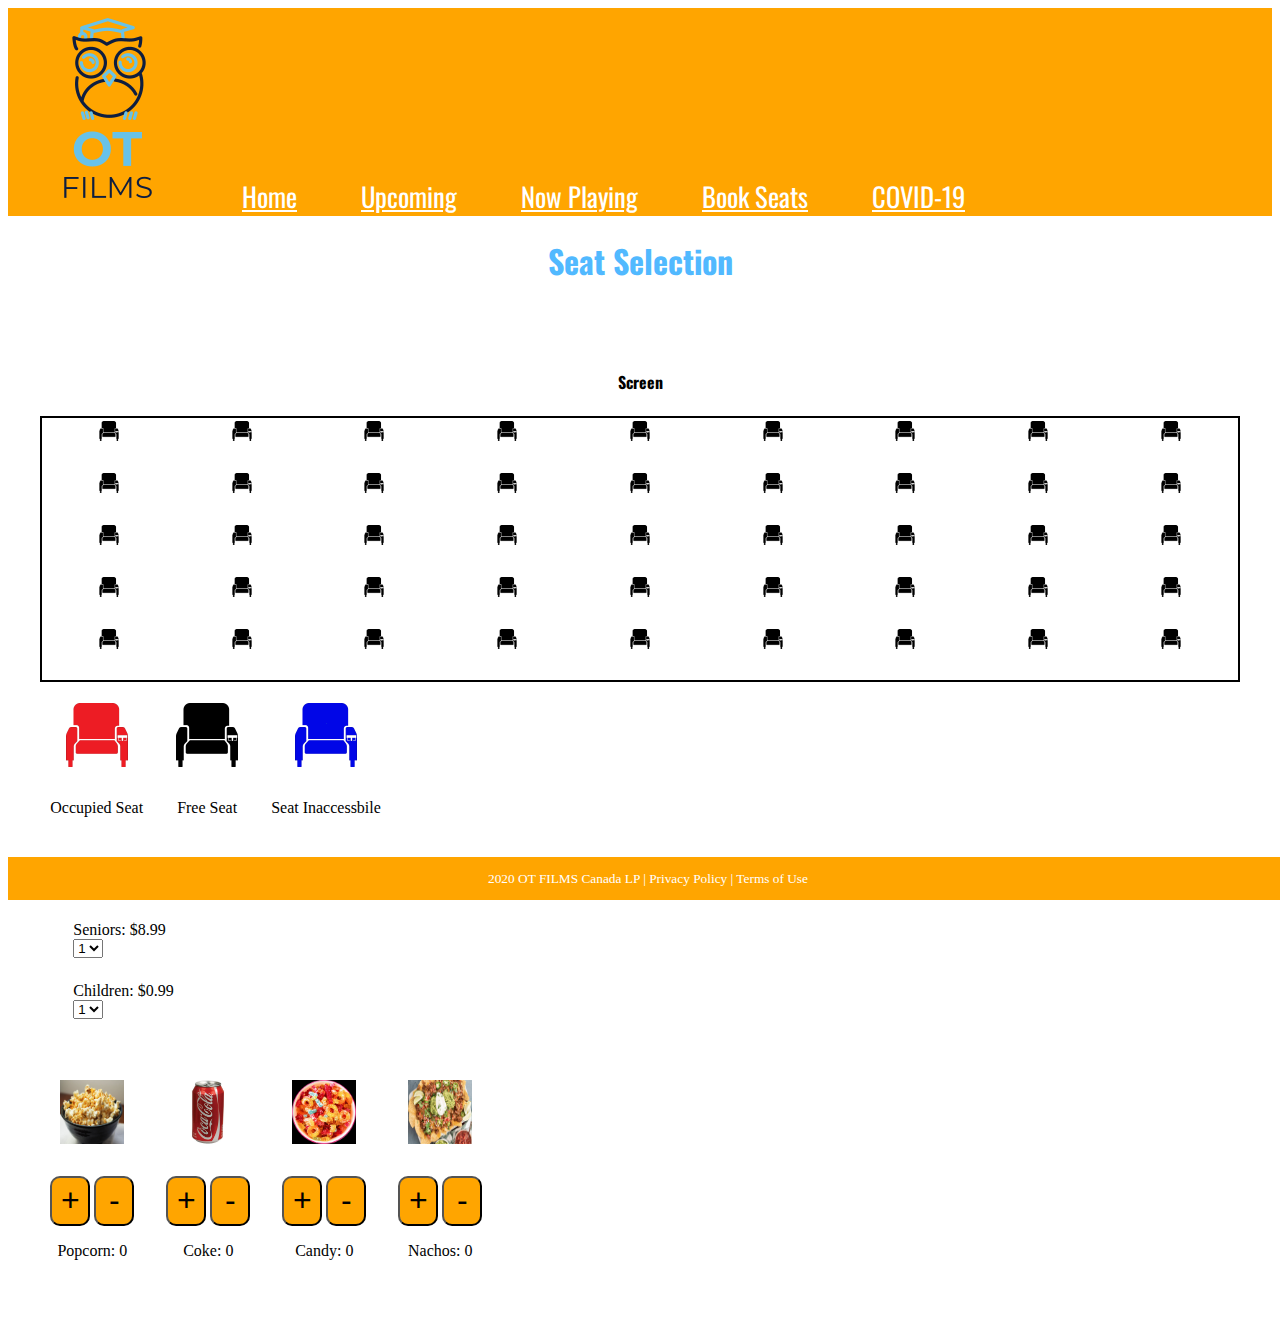
<file: bookSeats.html>
<!DOCTYPE html>
	<html>
				<head>
                    <title>Book Seats</title>
						<script type="text/javascript" src="bookSeats.js"></script>
						<link rel="stylesheet" href="https://cdn.jsdelivr.net/npm/bootstrap@4.5.3/dist/css/bootstrap.min.css" integrity="sha384-TX8t27EcRE3e/ihU7zmQxVncDAy5uIKz4rEkgIXeMed4M0jlfIDPvg6uqKI2xXr2" crossorigin="anonymous">
					    
						<link rel="stylesheet" href ="homestyle.css">

						<link rel="stylesheet" href = "bookSeatStyle.css">
						<link href="https://fonts.googleapis.com/css2?family=Oswald&display=swap" rel="stylesheet">
						
				</head>


				<body>
						<nav class="navbar navbar-custom ">
                        <img src="images/Logo.png" alt="Logo is missing from the current directory" height="200" width="200"/>
                           <a class="navbar-brand" href="home.html">Home</a> 
                           <a class="navbar-brand" href="upcoming.html">Upcoming</a>
                           <a class="navbar-brand" href="nowPlaying.html">Now Playing</a>
                           <a class="navbar-brand" href="bookSeats.html">Book Seats</a>
                           <a class="navbar-brand" href="covid.html">COVID-19</a> 
                           <a class="navbar-brand"></a>     				
        				</nav>


						<h1 style="color: rgb(81, 185, 255); font-family: 'Oswald', sans-serif;">Seat Selection</h1>
						<br>
						<h4>Screen</h4>
						<div class="seatSelection">

							<table class="selectSeat">
								

								<tr>

									<td><input type="checkbox" style="display: none;" id="r1c1" name="r1c1" value=""><label for="r1c1"><img src="images/freeseat.png" height="20" width="20"/></label></td>
									<td><input type="checkbox" style="display: none;" id="r1c2" name="r1c2" value=""><label for="r1c2"><img src="images/freeseat.png" height="20" width="20"/></label></td>
									<td><input type="checkbox" style="display: none;" id="r1c3" name="r1c3" value=""><label for="r1c3"><img src="images/freeseat.png" height="20" width="20"/></label></td>
									<td><input type="checkbox" style="display: none;" id="r1c4" name="r1c4" value=""><label for="r1c4"><img src="images/freeseat.png" height="20" width="20"/></label></td>
									<td><input type="checkbox" style="display: none;" id="r1c5" name="r1c5" value=""><label for="r1c5"><img src="images/freeseat.png" height="20" width="20"/></label></td>
									<td><input type="checkbox" style="display: none;" id="r1c6" name="r1c6" value=""><label for="r1c6"><img src="images/freeseat.png" height="20" width="20"/></label></td>
									<td><input type="checkbox" style="display: none;" id="r1c7" name="r1c7" value=""><label for="r1c7"><img src="images/freeseat.png" height="20" width="20"/></label></td>
									<td><input type="checkbox" style="display: none;" id="r1c8" name="r1c8" value=""><label for="r1c8"><img src="images/freeseat.png" height="20" width="20"/></label></td>
									<td><input type="checkbox" style="display: none;" id="r1c9" name="r1c9" value=""><label for="r1c9"><img src="images/freeseat.png" height="20" width="20"/></label></td>

								</tr>

								<tr>

									<td><input type="checkbox" style="display: none;" id="r2c1" name="r2c1" value=""><label for="r2c1"><img src="images/freeseat.png" height="20" width="20"/></label></td>
									<td><input type="checkbox" style="display: none;" id="r2c2" name="r2c2" value=""><label for="r2c2"><img src="images/freeseat.png" height="20" width="20"/></label></td>
									<td><input type="checkbox" style="display: none;" id="r2c3" name="r2c3" value=""><label for="r2c3"><img src="images/freeseat.png" height="20" width="20"/></label></td>
									<td><input type="checkbox" style="display: none;" id="r2c4" name="r2c4" value=""><label for="r2c4"><img src="images/freeseat.png" height="20" width="20"/></label></td>
									<td><input type="checkbox" style="display: none;" id="r2c5" name="r2c5" value=""><label for="r2c5"><img src="images/freeseat.png" height="20" width="20"/></label></td>
									<td><input type="checkbox" style="display: none;" id="r2c6" name="r2c6" value=""><label for="r2c6"><img src="images/freeseat.png" height="20" width="20"/></label></td>
									<td><input type="checkbox" style="display: none;" id="r2c7" name="r2c7" value=""><label for="r2c7"><img src="images/freeseat.png" height="20" width="20"/></label></td>
									<td><input type="checkbox" style="display: none;" id="r2c8" name="r2c8" value=""><label for="r2c8"><img src="images/freeseat.png" height="20" width="20"/></label></td>
									<td><input type="checkbox" style="display: none;" id="r2c9" name="r2c9" value=""><label for="r2c9"><img src="images/freeseat.png" height="20" width="20"/></label></td>


								</tr>

								<tr>
								
									<td><input type="checkbox" style="display: none;" id="r3c1" name="r3c1" value=""><label for="r3c1"><img src="images/freeseat.png" height="20" width="20"/></label></td>
									<td><input type="checkbox" style="display: none;" id="r3c2" name="r3c2" value=""><label for="r3c2"><img src="images/freeseat.png" height="20" width="20"/></label></td>
									<td><input type="checkbox" style="display: none;" id="r3c3" name="r3c3" value=""><label for="r3c3"><img src="images/freeseat.png" height="20" width="20"/></label></td>
									<td><input type="checkbox" style="display: none;" id="r3c4" name="r3c4" value=""><label for="r3c4"><img src="images/freeseat.png" height="20" width="20"/></label></td>
									<td><input type="checkbox" style="display: none;" id="r3c5" name="r3c5" value=""><label for="r3c5"><img src="images/freeseat.png" height="20" width="20"/></label></td>
									<td><input type="checkbox" style="display: none;" id="r3c6" name="r3c6" value=""><label for="r3c6"><img src="images/freeseat.png" height="20" width="20"/></label></td>
									<td><input type="checkbox" style="display: none;" id="r3c7" name="r3c7" value=""><label for="r3c7"><img src="images/freeseat.png" height="20" width="20"/></label></td>
									<td><input type="checkbox" style="display: none;" id="r3c8" name="r3c8" value=""><label for="r3c8"><img src="images/freeseat.png" height="20" width="20"/></label></td>
									<td><input type="checkbox" style="display: none;" id="r3c9" name="r3c9" value=""><label for="r3c9"><img src="images/freeseat.png" height="20" width="20"/></label></td>
								
								
								</tr>

								<tr>
								
									<td><input type="checkbox" style="display: none;" id="r4c1" name="r4c1" value=""><label for="r4c1"><img src="images/freeseat.png" height="20" width="20"/></label></td>
									<td><input type="checkbox" style="display: none;" id="r4c2" name="r4c2" value=""><label for="r4c2"><img src="images/freeseat.png" height="20" width="20"/></label></td>
									<td><input type="checkbox" style="display: none;" id="r4c3" name="r4c3" value=""><label for="r4c3"><img src="images/freeseat.png" height="20" width="20"/></label></td>
									<td><input type="checkbox" style="display: none;" id="r4c4" name="r4c4" value=""><label for="r4c4"><img src="images/freeseat.png" height="20" width="20"/></label></td>
									<td><input type="checkbox" style="display: none;" id="r4c5" name="r4c5" value=""><label for="r4c5"><img src="images/freeseat.png" height="20" width="20"/></label></td>
									<td><input type="checkbox" style="display: none;" id="r4c6" name="r4c6" value=""><label for="r4c6"><img src="images/freeseat.png" height="20" width="20"/></label></td>
									<td><input type="checkbox" style="display: none;" id="r4c7" name="r4c7" value=""><label for="r4c7"><img src="images/freeseat.png" height="20" width="20"/></label></td>
									<td><input type="checkbox" style="display: none;" id="r4c8" name="r4c8" value=""><label for="r4c8"><img src="images/freeseat.png" height="20" width="20"/></label></td>
									<td><input type="checkbox" style="display: none;" id="r4c9" name="r4c9" value=""><label for="r4c9"><img src="images/freeseat.png" height="20" width="20"/></label></td>
								
								
								</tr>


								<tr>
								
									<td><input type="checkbox" style="display: none;" id="r5c1" name="r5c1" value=""><label for="r5c1"><img src="images/freeseat.png" height="20" width="20"/></label></td>
									<td><input type="checkbox" style="display: none;" id="r5c2" name="r5c2" value=""><label for="r5c2"><img src="images/freeseat.png" height="20" width="20"/></label></td>
									<td><input type="checkbox" style="display: none;" id="r5c3" name="r5c3" value=""><label for="r5c3"><img src="images/freeseat.png" height="20" width="20"/></label></td>
									<td><input type="checkbox" style="display: none;" id="r5c4" name="r5c4" value=""><label for="r5c4"><img src="images/freeseat.png" height="20" width="20"/></label></td>
									<td><input type="checkbox" style="display: none;" id="r5c5" name="r5c5" value=""><label for="r5c5"><img src="images/freeseat.png" height="20" width="20"/></label></td>
									<td><input type="checkbox" style="display: none;" id="r5c6" name="r5c6" value=""><label for="r5c6"><img src="images/freeseat.png" height="20" width="20"/></label></td>
									<td><input type="checkbox" style="display: none;" id="r5c7" name="r5c7" value=""><label for="r5c7"><img src="images/freeseat.png" height="20" width="20"/></label></td>
									<td><input type="checkbox" style="display: none;" id="r5c8" name="r5c8" value=""><label for="r5c8"><img src="images/freeseat.png" height="20" width="20"/></label></td>
									<td><input type="checkbox" style="display: none;" id="r5c9" name="r5c9" value=""><label for="r5c9"><img src="images/freeseat.png" height="20" width="20"/></label></td>
								
								
								</tr>

							</table>

						</div>
						<br>

						<div class="seatLegend">

							<table>
								<tr>
									<td><img src="images/occupiedseat.png" width="64" height="64"></td>
									<td><img src="images/freeseat.png" width="64" height="64"></td>
									<td><img src="images/covidChair.png" width="64" height="64"></td>
								</tr>

								<tr>
									<td>Occupied Seat</td>
									<td>Free Seat</td>
									<td>Seat Inaccessbile</td>

								</tr>


							</table>


						</div>


						<div class="seatLegend">

							<ul>
								<li>
									<label for="Adults">Adults: $12.99</label>
									<select name="Adults" id="Adults">
									<option value="1">1</option>
									<option value="2">2</option>
									</select>
								</li>
								<li>
									<label for="Seniors">Seniors: $8.99</label>
									<select name="Seniors" id="Seniors">
									<option value="1">1</option>
									<option value="2">2</option>
									</select>
								</li>
								<li>
									<label for="Children">Children: $0.99</label>
									<select name="Children" id="Children">
									<option value="1">1</option>
									<option value="2">2</option>
									</select>
								</li>

							</ul>
					
						</div>
						<br>
						<div class="seatLegend">

							<table>

								<tr>
									<td><img src="images/popcorn.png" width="64" height="64"></td>
									<td><img src="images/coke.png" width="64" height="64"></td>
									<td><img src="images/candy.png" width="64" height="64"></td>
									<td><img src="images/nachos.png" width="64" height="64"></td>
								</tr>



								<tr>
									
									<td>
										<button type="button"  onclick="addPopcorn()" class="add">+</button>
										<button type="button"  onclick="minusPopcorn()" class="minus">-</button>
										<p>Popcorn: <span id="popcornOut">0</span></p>
									</td>
									
									<td>
										<button type="button"  onclick="addCoke()" class="add">+</button>
										<button type="button"  onclick="minusCoke()" class="minus">-</button>
										<p>Coke: <span id="cokeOut">0</span></p>
									</td>
									<td>
										<button type="button"  onclick="addCandy()" class="add">+</button>
										<button type="button"  onclick="minusCandy()" class="minus">-</button>
										<p>Candy: <span id="candyOut">0</span></p>
									</td>
									<td>
										<button type="button"  onclick="addNachos()" class="add">+</button>
										<button type="button"  onclick="minusNachos()" class="minus">-</button>
										<p>Nachos: <span id="nachosOut">0</span></p>
									</td>
									

								</tr>


							</table>

							<br>

						</div>




                        <div class="navbar-b">
							<p>2020 OT FILMS Canada LP | Privacy Policy | Terms of Use</p>
						</div>
                        <script src="https://code.jquery.com/jquery-3.5.1.slim.min.js" integrity="sha384-DfXdz2htPH0lsSSs5nCTpuj/zy4C+OGpamoFVy38MVBnE+IbbVYUew+OrCXaRkfj" crossorigin="anonymous"></script>
   						<script src="https://cdn.jsdelivr.net/npm/bootstrap@4.5.3/dist/js/bootstrap.bundle.min.js" integrity="sha384-ho+j7jyWK8fNQe+A12Hb8AhRq26LrZ/JpcUGGOn+Y7RsweNrtN/tE3MoK7ZeZDyx" crossorigin="anonymous"></script>

				</body>

	</html>
</file>
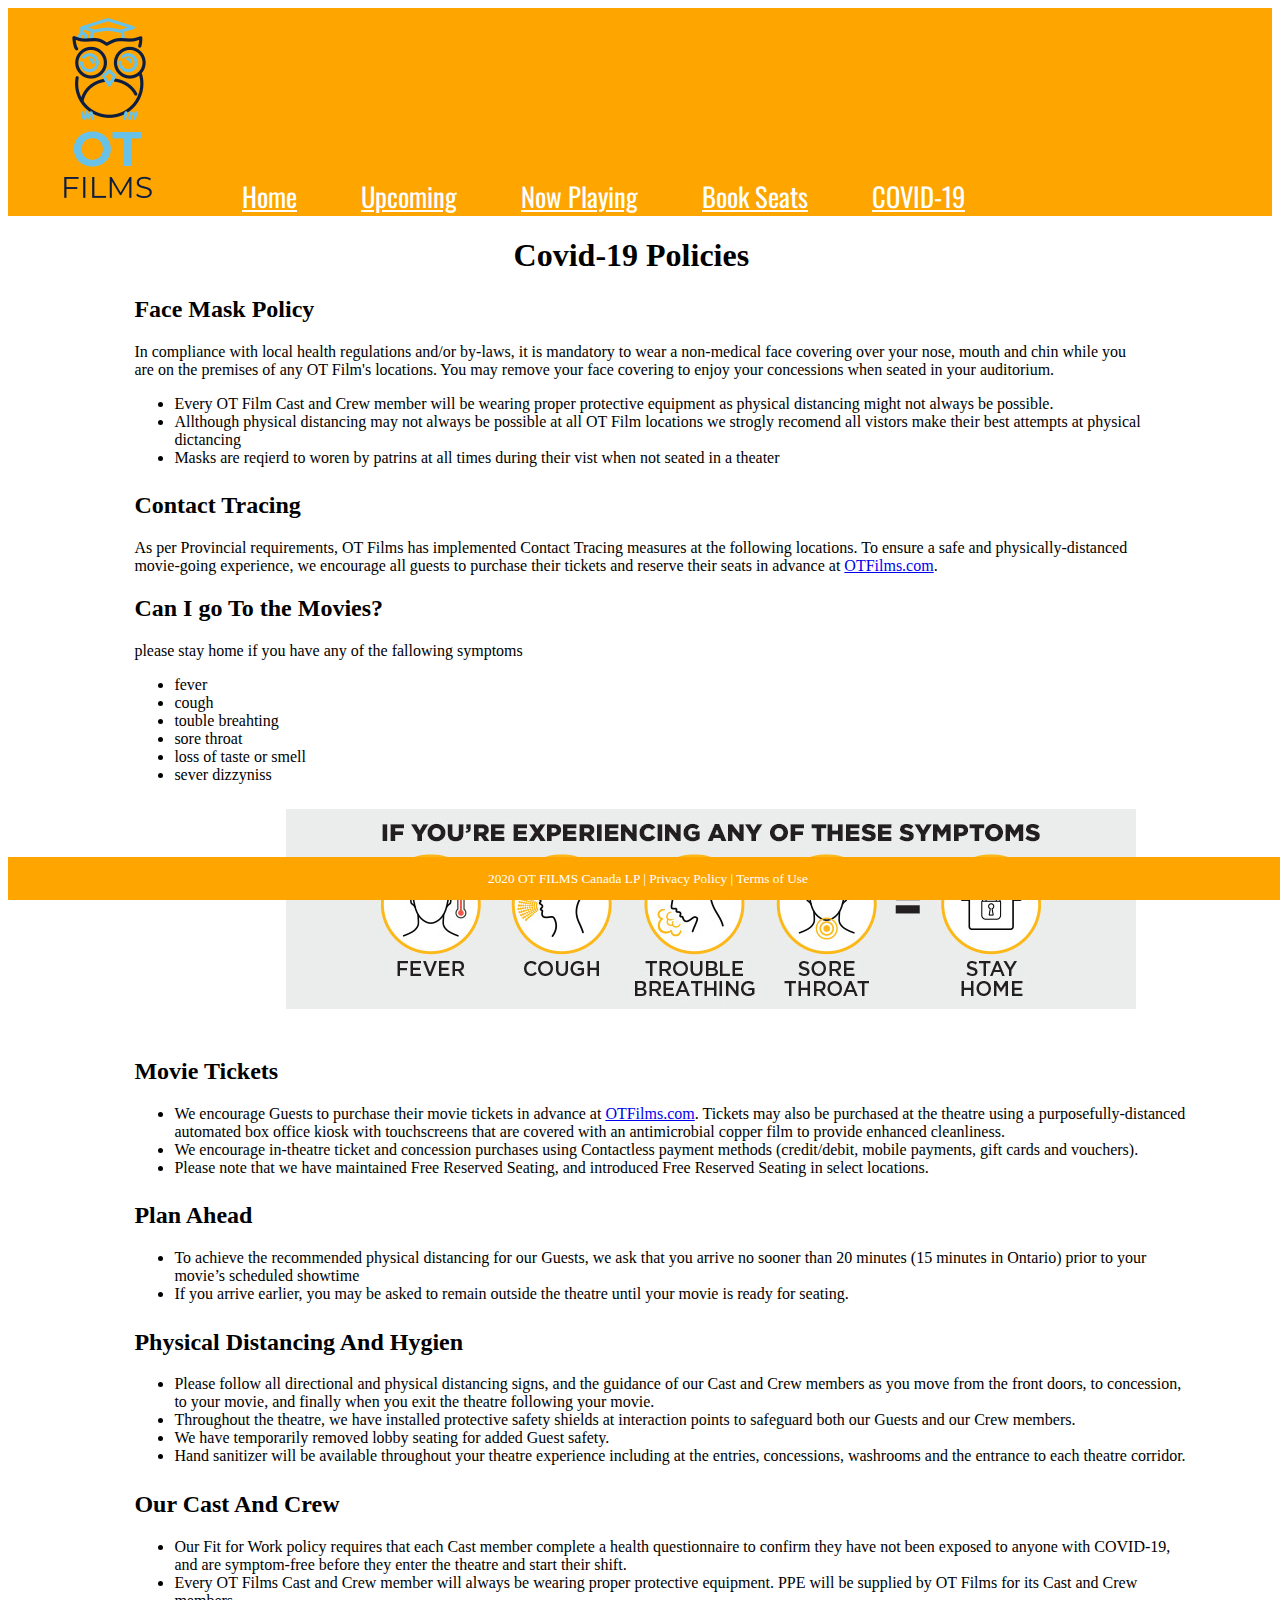
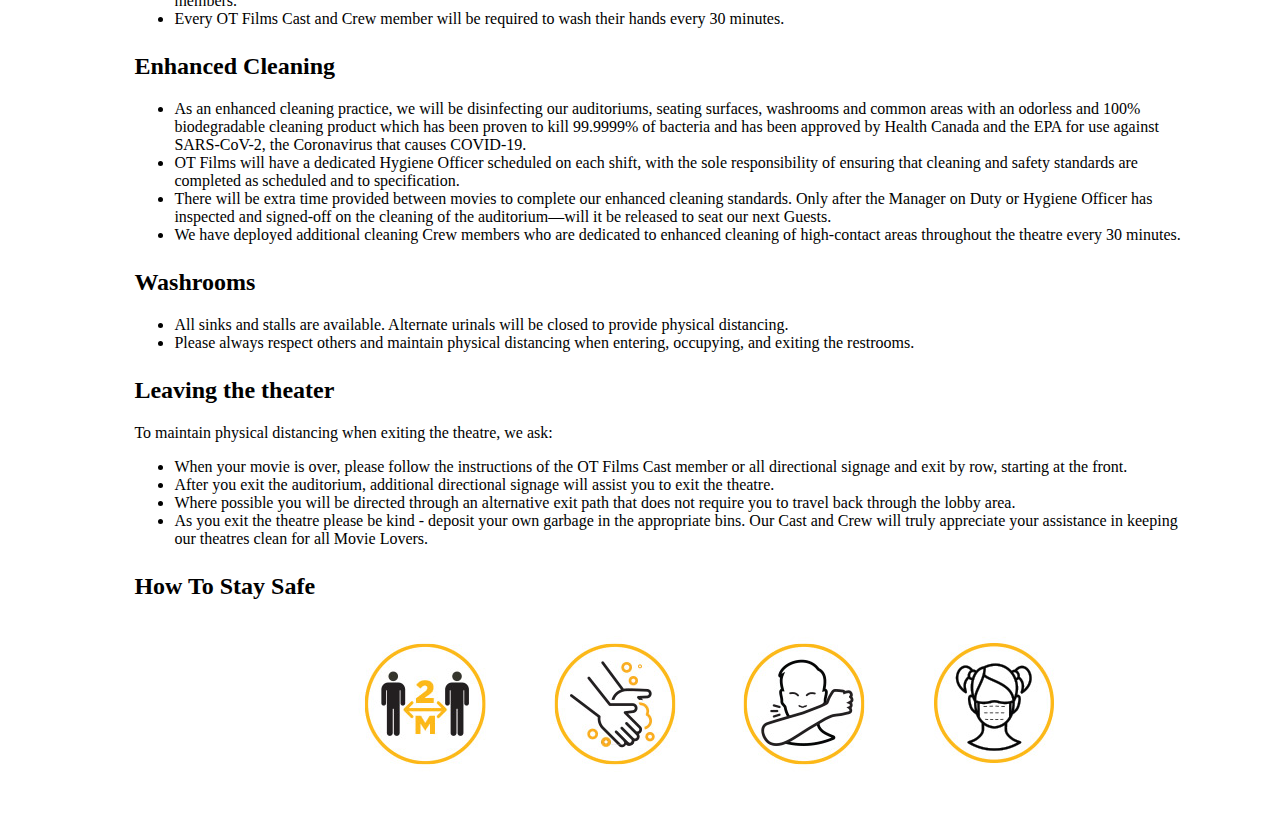
<file: covid.html>
<!DOCTYPE html>
	<html>
				<head>
                    <title>COVID-19</title>
                        
						<link rel="stylesheet" href="https://cdn.jsdelivr.net/npm/bootstrap@4.5.3/dist/css/bootstrap.min.css" integrity="sha384-TX8t27EcRE3e/ihU7zmQxVncDAy5uIKz4rEkgIXeMed4M0jlfIDPvg6uqKI2xXr2" crossorigin="anonymous">
					    
						<link rel="stylesheet" href ="homestyle.css">
						<link rel="stylesheet" href="covidstyle.css">
						<link href="https://fonts.googleapis.com/css2?family=Oswald&display=swap" rel="stylesheet">	
                        
				</head>


				<body>
						<nav class="navbar navbar-custom ">
                            <img src="images/Logo.png" alt="Logo is missing from the current directory" height="200" width="200"/>
                           <a class="navbar-brand" href="home.html">Home</a> 
                           <a class="navbar-brand" href="upcoming.html">Upcoming</a>
                           <a class="navbar-brand" href="nowPlaying.html">Now Playing</a>
                           <a class="navbar-brand" href="bookSeats.php">Book Seats</a>
                           <a class="navbar-brand" href="covid.html">COVID-19</a> 
                           <a class="navbar-brand"></a>     				
        				</nav>

                        <div class="navbar-b">
							<p>2020 OT FILMS Canada LP | Privacy Policy | Terms of Use</p>
						</div>
                        <script src="https://code.jquery.com/jquery-3.5.1.slim.min.js" integrity="sha384-DfXdz2htPH0lsSSs5nCTpuj/zy4C+OGpamoFVy38MVBnE+IbbVYUew+OrCXaRkfj" crossorigin="anonymous"></script>
   						<script src="https://cdn.jsdelivr.net/npm/bootstrap@4.5.3/dist/js/bootstrap.bundle.min.js" integrity="sha384-ho+j7jyWK8fNQe+A12Hb8AhRq26LrZ/JpcUGGOn+Y7RsweNrtN/tE3MoK7ZeZDyx" crossorigin="anonymous"></script>

						
						<h1>Covid-19 Policies</h1>
						
					<div>
						<h2>Face Mask Policy</h2>
						<p>In compliance with local health regulations and/or by-laws, it is mandatory to wear a non-medical face covering over your nose, mouth and chin while you are on the premises of any OT Film's locations. You may remove your face covering to enjoy your concessions when seated in your auditorium.</p>
						<ul>
							<li>Every OT Film Cast and Crew member will be wearing proper protective equipment as physical distancing might not always be possible.</li>
							<li>Allthough physical distancing may not always be possible at all OT Film locations we strogly recomend all vistors make their best attempts at physical dictancing</li>
							<li>Masks are reqierd to woren by patrins at all times during their vist when not seated in a theater</li>
						</ul>
					</div>

					<div>
						<h2>Contact Tracing</h2>
						<p>As per Provincial requirements, OT Films has implemented Contact Tracing measures at the following locations. To ensure a safe and physically-distanced movie-going experience, we encourage all guests to purchase their tickets and reserve their seats in advance at <a href="bookSeats.html" class="override">OTFilms.com</a>.</p>
					</div>

					<div>
						<h2>Can I go To the Movies?</h2>
						<p>please stay home if you have any of the fallowing symptoms</p>
						<ul>
							<li>fever</li>
							<li>cough</li>
							<li>touble breahting</li>
							<li>sore throat</li>
							<li>loss of taste or smell</li>
							<li>sever dizzyniss</li>
						</ul>
						<img src="images/symptoms.jpg" alt="error loading stay home image" class="center"/> 
					</div>

					<div>
						<h2>Movie Tickets</h2>
						<ul>
							<li>We encourage Guests to purchase their movie tickets in advance at <a href="bookSeats.html" class="override">OTFilms.com</a>. Tickets may also be purchased at the theatre using a purposefully-distanced automated box office kiosk with touchscreens that are covered with an antimicrobial copper film to provide enhanced cleanliness.</li>
							<li>We encourage in-theatre ticket and concession purchases using Contactless payment methods (credit/debit, mobile payments, gift cards and vouchers).</li>
							<li>Please note that we have maintained Free Reserved Seating, and introduced Free Reserved Seating in select locations.</li>
						</ul>
					</div>

					<div>
						<h2>Plan Ahead</h2>
						<ul>
							<li>To achieve the recommended physical distancing for our Guests, we ask that you arrive no sooner than 20 minutes (15 minutes in Ontario) prior to your movie’s scheduled showtime</li>
							<li>If you arrive earlier, you may be asked to remain outside the theatre until your movie is ready for seating.</li>
						</ul>
					</div>

					<div>
						<h2>Physical Distancing And Hygien</h2>
						<ul>
							<li>Please follow all directional and physical distancing signs, and the guidance of our Cast and Crew members as you move from the front doors, to concession, to your movie, and finally when you exit the theatre following your movie.</li>
							<li>Throughout the theatre, we have installed protective safety shields at interaction points to safeguard both our Guests and our Crew members.</li>
							<li>We have temporarily removed lobby seating for added Guest safety.</li>
							<li>Hand sanitizer will be available throughout your theatre experience including at the entries, concessions, washrooms and the entrance to each theatre corridor.</li>
						</ul>
					</div>

					<div>
						<h2>Our Cast And Crew</h2>
						<ul>
							<li>Our Fit for Work policy requires that each Cast member complete a health questionnaire to confirm they have not been exposed to anyone with COVID-19, and are symptom-free before they enter the theatre and start their shift.</li>
							<li>Every OT Films Cast and Crew member will always be wearing proper protective equipment. PPE will be supplied by OT Films for its Cast and Crew members.</li>
							<li>Every OT Films Cast and Crew member will be required to wash their hands every 30 minutes.</li>
						</ul>
					</div>

					<div>
						<h2>Enhanced Cleaning</h2>
						<ul>
							<li>As an enhanced cleaning practice, we will be disinfecting our auditoriums, seating surfaces, washrooms and common areas with an odorless and 100% biodegradable cleaning product which has been proven to kill 99.9999% of bacteria and has been approved by Health Canada and the EPA for use against SARS-CoV-2, the Coronavirus that causes COVID-19.</li>
							<li>OT Films will have a dedicated Hygiene Officer scheduled on each shift, with the sole responsibility of ensuring that cleaning and safety standards are completed as scheduled and to specification.</li>
							<li>There will be extra time provided between movies to complete our enhanced cleaning standards. Only after the Manager on Duty or Hygiene Officer has inspected and signed-off on the cleaning of the auditorium—will it be released to seat our next Guests.</li>
							<li>We have deployed additional cleaning Crew members who are dedicated to enhanced cleaning of high-contact areas throughout the theatre every 30 minutes.</li>
						</ul>
					</div>

					<div>
						<h2>Washrooms</h2>
						<ul>
							<li>All sinks and stalls are available. Alternate urinals will be closed to provide physical distancing.</li>
							<li>Please always respect others and maintain physical distancing when entering, occupying, and exiting the restrooms.</li>
						</ul>
					</div>

					<div>
						<h2>Leaving the theater</h2>
						<p>To maintain physical distancing when exiting the theatre, we ask:</p>
						<ul>
							<li>When your movie is over, please follow the instructions of the OT Films Cast member or all directional signage and exit by row, starting at the front.</li>
							<li>After you exit the auditorium, additional directional signage will assist you to exit the theatre.</li>
							<li>Where possible you will be directed through an alternative exit path that does not require you to travel back through the lobby area.</li>
							<li>As you exit the theatre please be kind - deposit your own garbage in the appropriate bins. Our Cast and Crew will truly appreciate your assistance in keeping our theatres clean for all Movie Lovers.</li>
						</ul>
					</div>

					<div>
						<h2>How To Stay Safe</h2>
						<img src="images/safetyguidlines.jpg" alt="error loading stay home image" class="center"/> 
					</div>

					</body>

	</html>
</file>
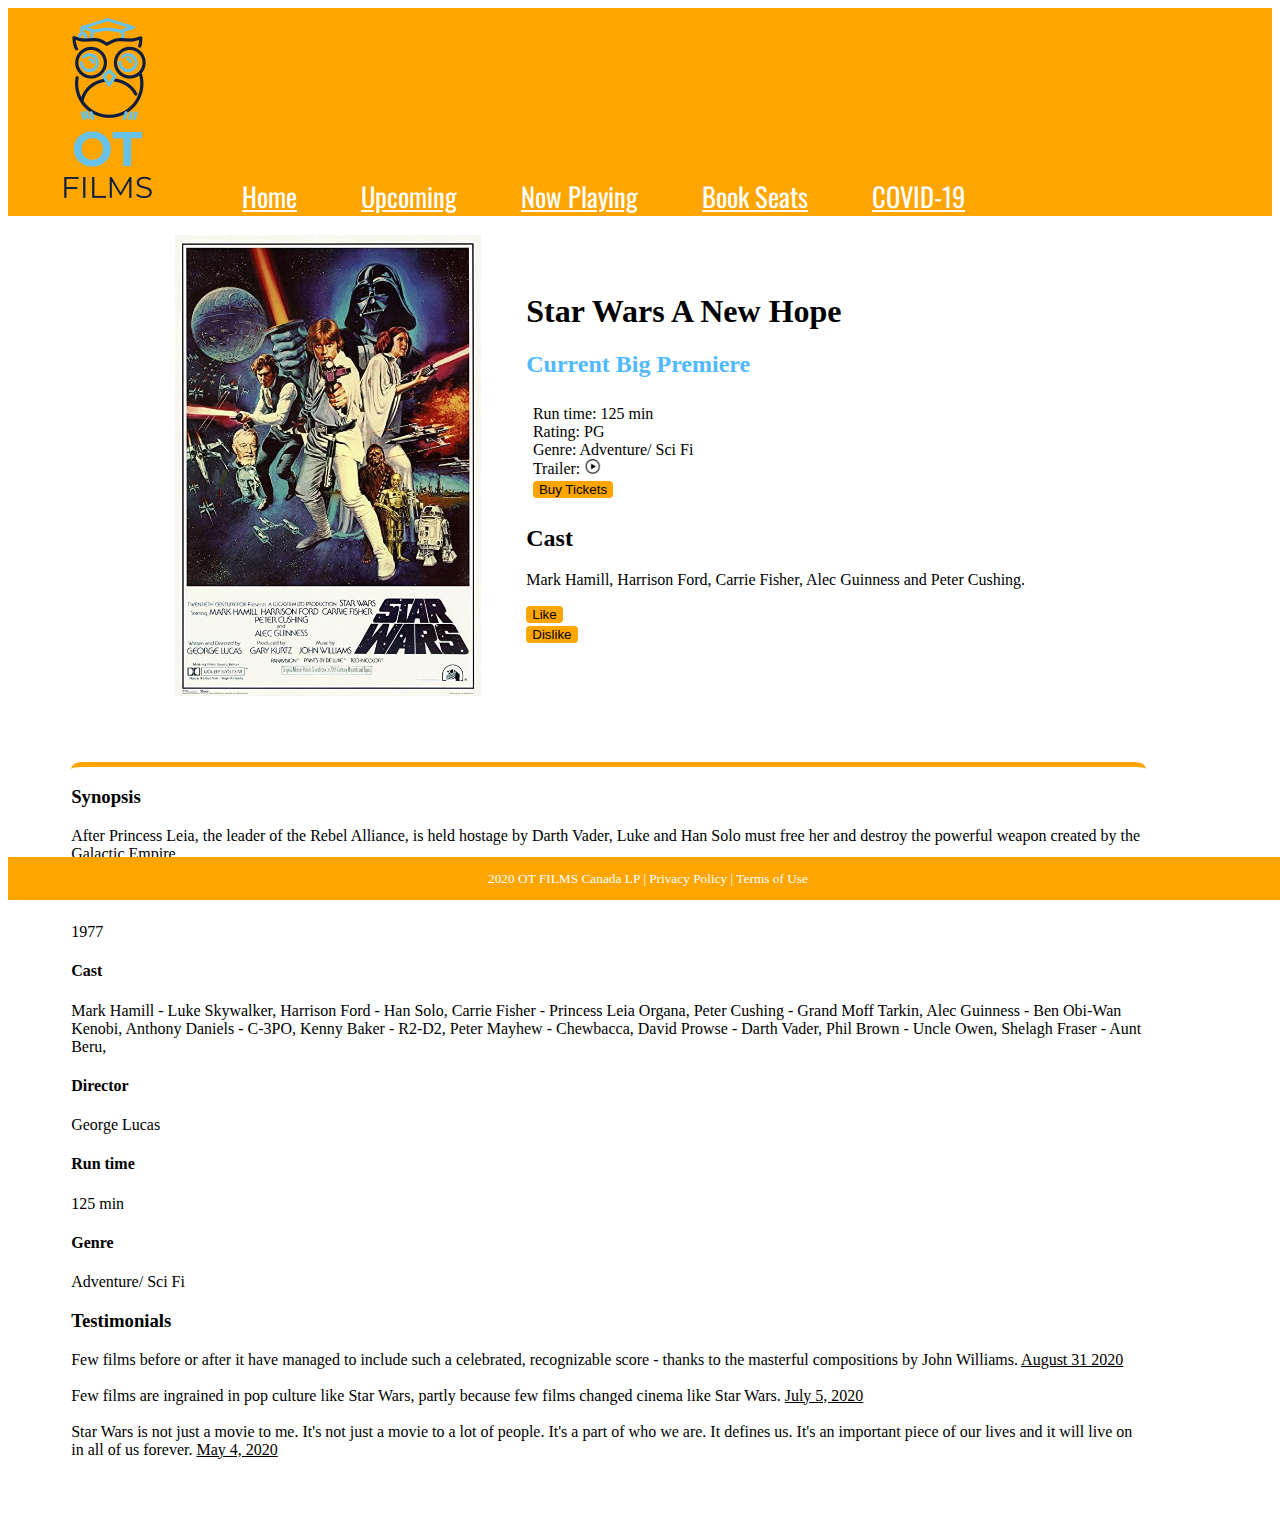
<file: nowPlaying.html>
<!DOCTYPE html>
	<html>
				<head>
                    <title>Now Playing</title>
                        
						<link rel="stylesheet" href="https://cdn.jsdelivr.net/npm/bootstrap@4.5.3/dist/css/bootstrap.min.css" integrity="sha384-TX8t27EcRE3e/ihU7zmQxVncDAy5uIKz4rEkgIXeMed4M0jlfIDPvg6uqKI2xXr2" crossorigin="anonymous">
					    
						<link rel="stylesheet" href ="homestyle.css">
						<link href="https://fonts.googleapis.com/css2?family=Oswald&display=swap" rel="stylesheet">	
						<link rel="stylesheet" href="nowPlayingStyle.css">
                        
				</head>


				<body>
						<nav class="navbar navbar-custom ">
                            <img src="images/Logo.png" alt="Logo is missing from the current directory" height="200" width="200"/>
                           <a class="navbar-brand" href="home.html">Home</a> 
                           <a class="navbar-brand" href="upcoming.html">Upcoming</a>
                           <a class="navbar-brand" href="nowPlaying.html">Now Playing</a>
                           <a class="navbar-brand" href="bookSeats.php">Book Seats</a>
                           <a class="navbar-brand" href="covid.html">COVID-19</a> 
                           <a class="navbar-brand"></a>     				
        				</nav>

                        <div class="navbar-b">
							<p>2020 OT FILMS Canada LP | Privacy Policy | Terms of Use</p>
						</div>
                        <script src="https://code.jquery.com/jquery-3.5.1.slim.min.js" integrity="sha384-DfXdz2htPH0lsSSs5nCTpuj/zy4C+OGpamoFVy38MVBnE+IbbVYUew+OrCXaRkfj" crossorigin="anonymous"></script>
   						<script src="https://cdn.jsdelivr.net/npm/bootstrap@4.5.3/dist/js/bootstrap.bundle.min.js" integrity="sha384-ho+j7jyWK8fNQe+A12Hb8AhRq26LrZ/JpcUGGOn+Y7RsweNrtN/tE3MoK7ZeZDyx" crossorigin="anonymous"></script>

						<div>
						   <table>
							   <tr>
							   <td>
								  <p><img src="images/newhope.png" alt="Star Wars A New Hope" height="120%" width="60%" class="img"/></p>
							   </td>
							   <td>
								   <h1>Star Wars A New Hope</h1>
								   <h2 style="color:rgb(81, 185, 255)"><strong>Current Big Premiere</strong></h2>
								   <p class="upperinfo">Run time: 125 min<br>
								   Rating: PG<br>
								   Genre: Adventure/ Sci Fi<br>
								   Trailer: <a href="https://www.youtube.com/watch?v=1g3_CFmnU7k" target="_blank" class="override"><img src="images/Play.PNG" height="3%" width="3%"/></a><br>
								   <button onclick="document.location='bookSeats.html'" class="butt" Style="margin-top: 3px">Buy Tickets </button>
								   <h2>Cast</h2>
								   <p>Mark Hamill, Harrison Ford, Carrie Fisher, Alec Guinness and Peter Cushing.</p>
								   <button class="butt">Like</button></br>
								   <button class="butt" Style="margin-top: 3px">Dislike</button>
							   </td>
							</tr>
						   </table>
						</div>
						<div class="sin">
							<h3>Synopsis</h3>
							<p>After Princess Leia, the leader of the Rebel Alliance, is held hostage by Darth Vader, Luke and Han Solo must free her and destroy the powerful weapon created by the Galactic Empire.</p>
							<h4>Initital Release</h4>
							<p>1977</p>
							<h4>Cast</h4>
							<p>Mark Hamill - Luke Skywalker, 
								Harrison Ford - Han Solo, 
								Carrie Fisher - Princess Leia Organa, 
								Peter Cushing - Grand Moff Tarkin, 
								Alec Guinness - Ben Obi-Wan Kenobi, 
								Anthony Daniels - C-3PO, 
								Kenny Baker - R2-D2, 
								Peter Mayhew - Chewbacca, 
								David Prowse - Darth Vader, 
								Phil Brown - Uncle Owen, 
								Shelagh Fraser - Aunt Beru, 
							</p>
							<h4>Director</h4>
							<p>George Lucas</p>
							<h4>Run time</h4>
							<p>125 min</p>
							<h4>Genre</h4>
							<p>Adventure/ Sci Fi</p>

							<h3>Testimonials</h3>
							<p>Few films before or after it have managed to include such a celebrated, recognizable score - thanks to the masterful compositions by John Williams. <u>August 31 2020</u>
								<br>
								<br>	
								Few films are ingrained in pop culture like Star Wars, partly because few films changed cinema like Star Wars. <u>July 5, 2020</u>
								<br>
								<br>
								Star Wars is not just a movie to me. It's not just a movie to a lot of people. It's a part of who we are. It defines us. It's an important piece of our lives and it will live on in all of us forever. <u>May 4, 2020</u>
						</p>
						</div>
				</body>

	</html>
</file>
<file: homestyle.css>
/* Modify the background color */ 
.navbar-b{
    overflow: hidden;
    background-color: orange;
    position: fixed; /* get rid of this once you have something between navbar and footer*/
    bottom: 0;
    width: 100%;
    text-align: Center;
    font-size: 10pt;
    color:white;
}

.navbar-custom { 
    background-color: orange; 
} 
/* Modify brand and text color */ 
  
.navbar-custom .navbar-brand, 
.navbar-custom .navbar-text { 
    color: White; 
    font-size: 20pt;
    padding-top: 30px;
      padding-right: 30px;
      padding-bottom: 30px;
      padding-left: 30px;
} 
a:hover {
    background-color: rgb(81, 185, 255);
    color:rgb(81, 185, 255);
    border-radius: 10px;
    
}
.navbar-brand{
    font-family: 'Oswald', sans-serif;
}
</file>
<file: bookSeatStyle.css>
.selectSeat{
    border: 2px solid black;
    width: 95%;
    margin-left: auto;
    margin-right: auto;
    
}    
.seatLegend{
    padding-left:2% ;
    
}
.seatLegend ul li {
    text-align: left;
    list-style: none;
    padding-bottom: 2%;
    
}

.seatLegend button{
    background-color: orange;
    border-radius: 10px;
    width: 40px;
    height: 50px;
    text-align: center;
    font-size: 24pt;
    padding: 0%;
    
}
.add:hover{
    background-color: rgb(67, 196, 16);
}
.minus:hover{
    background-color: rgb(241, 89, 63);
}

td {
  padding-left: 15px;
  padding-right: 15px;
  padding-bottom: 25px;
  text-align: center;
}
th{
    text-align: center;
    padding-left: 50%;
    padding-right: 50%;
    padding-bottom: 2%;
}
h1{
    text-align: center;
    padding-bottom: 2%;
}
h4{
    text-align: center;
}
h1,h4{
    font-family: 'Oswald', sans-serif;
}
label {
    display: block;
    position: relative;
    cursor: pointer;
    -webkit-touch-callout: none;
    -webkit-user-select: none;
    -khtml-user-select: none;
    -moz-user-select: none;
    -ms-user-select: none;
    user-select: none;
  }
  
  label::before {
    background-color: white;
    color: white;
    content: " ";
    display: block;
    border-radius: 50%;
    border: 1px solid grey;
    position: absolute;
    top: -10px;
    left: 60px;
    width: 25px;
    height: 25px;
    text-align: center;
    line-height: 28px;
    transition-duration: 0.4s;
    transform: scale(0);
  }
  
  label img {
    
    height: 30;
    width: 30;
    transition-duration: 0.2s;
    transform-origin: 50% 50%;
  }
  
  :checked+label {
    border-color: #ddd;
  }
  
  :checked+label::before {
    content: url(images/occupiedseat.png);
    background-color: red;
    transform: scale(0.05);
  }
</file>
<file: covidstyle.css>
h1{
    margin-left: 40%;
  
}
h2{
    margin-left: 10%;
}
p{
    margin-left: 10%;
    width: 80%;
}
ul{
    margin-left: 10%;
    margin-bottom: 2%;
    width: 80%;
}
.center{
    margin-left: 22%;
    padding-bottom: 2%;
    
}
a:hover.override{
    background-color: lightgrey;
    color:rgb(81, 185, 255);
    border-radius: 4px;
}
</file>
<file: nowPlayingStyle.css>
.butt {
    background-color: orange;
    border: none;
    border-radius: 4px;
}
table{
    width: 90%;
}

.sin{
    border-top: 5px solid orange;
    border-radius: 1%;
    margin: 5%;
    width:85%;
}
.upperinfo{
    padding: 5pt;
}
.img{
    float: right;
    margin-right: 8%;
}

a:hover.override{
    background-color: white;
    color: black;
    border-radius: 4px;
}
</file>
